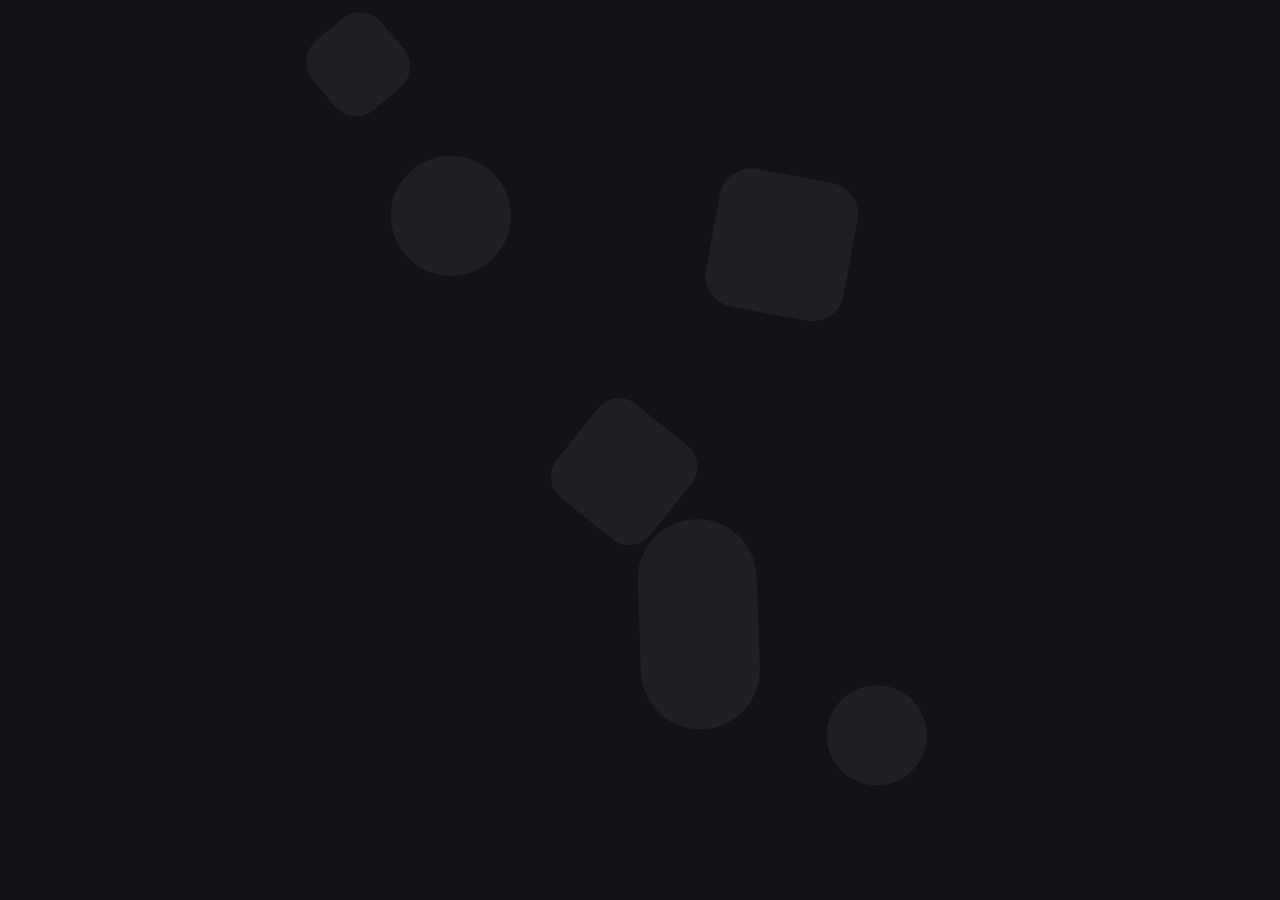
<file: sample_wallpaper/index.html>
<!DOCTYPE html>
<html lang="ru">
<head>
    <meta charset="UTF-8">
    <meta name="viewport" content="width=device-width, initial-scale=1.0">
    <title>Material 3 Shapes</title>
    <style>
        * {
            box-sizing: border-box;
            margin: 0;
            padding: 0;
            user-select: none;
        }

        body {
            width: 100vw;
            height: 100vh;
            background: #000;
            overflow: hidden;
            position: relative;
        }

        canvas {
            display: block;
            width: 100%;
            height: 100%;
        }
    </style>
</head>
<body>

    <canvas id="canvas"></canvas>

    <script>
    (function () {
        'use strict';

        var canvas = document.getElementById('canvas');
        var ctx = canvas.getContext('2d', { alpha: false });

        var MAX_DPR = 1.5;
        var viewW = window.innerWidth || 360;
        var viewH = window.innerHeight || 640;
        var scale = 1;

        function resizeCanvas() {
            viewW = window.innerWidth || 360;
            viewH = window.innerHeight || 640;
            scale = Math.min(window.devicePixelRatio || 1, MAX_DPR);

            canvas.width = Math.floor(viewW * scale);
            canvas.height = Math.floor(viewH * scale);
            ctx.setTransform(scale, 0, 0, scale, 0, 0);
        }
        window.addEventListener('resize', function () {
            resizeCanvas();
            clampShapes();
            requestDraw();
        });

        var isLocked = false;
        var isPaused = false;
        var isScreenOff = false;
        var animFrameId = null;

        var currentStrokeWidth = 0.0;
        var targetStrokeWidth = 0.0;

        var themeColors = {
            bg: '#141218',
            surface: '#211F26',
            primary: '#6750A4',
            secondary: '#625B71'
        };

        var speedMultiplier = 1.0;
        var targetShapeCount = 6;

        function readSettings() {
            var engine = window.WallpaperEngine;
            if (!engine || !engine.getSetting) return;
            try {
                var speed = engine.getSetting('speed', 'normal');
                speedMultiplier = speed === 'slow' ? 0.5 : (speed === 'fast' ? 1.8 : 1.0);
            } catch (e) {}
            try {
                var n = parseInt(engine.getSetting('shapeCount', '6'), 10);
                if (!isNaN(n) && n >= 2 && n <= 20) targetShapeCount = n;
            } catch (e) {}
            syncShapeCount();
        }

        var TYPES = ['circle', 'squircle', 'pill', 'rounded_diamond'];
        var shapes = [];
        var hasNativeRoundRect = typeof ctx.roundRect === 'function';

        function makeShape(id) {
            var radius = 50 + (id % 3) * 10;
            return {
                id: id,
                type: TYPES[id % TYPES.length],
                radius: radius,
                x: Math.random() * Math.max(1, viewW - radius * 2) + radius,
                y: Math.random() * Math.max(1, viewH - radius * 2) + radius,
                vx: (Math.random() - 0.5) * 1.2,
                vy: (Math.random() - 0.5) * 1.2,
                rotation: Math.random() * Math.PI * 2,
                vRot: (Math.random() - 0.5) * 0.01
            };
        }

        function syncShapeCount() {
            while (shapes.length < targetShapeCount) shapes.push(makeShape(shapes.length));
            while (shapes.length > targetShapeCount) shapes.pop();
        }

        function clampShapes() {
            for (var i = 0; i < shapes.length; i++) {
                var s = shapes[i];
                if (s.x < s.radius) s.x = s.radius;
                if (s.x > viewW - s.radius) s.x = Math.max(s.radius, viewW - s.radius);
                if (s.y < s.radius) s.y = s.radius;
                if (s.y > viewH - s.radius) s.y = Math.max(s.radius, viewH - s.radius);
            }
        }

        function roundRectPath(x, y, w, h, r) {
            if (hasNativeRoundRect) { ctx.roundRect(x, y, w, h, r); return; }
            ctx.moveTo(x + r, y);
            ctx.lineTo(x + w - r, y);
            ctx.quadraticCurveTo(x + w, y, x + w, y + r);
            ctx.lineTo(x + w, y + h - r);
            ctx.quadraticCurveTo(x + w, y + h, x + w - r, y + h);
            ctx.lineTo(x + r, y + h);
            ctx.quadraticCurveTo(x, y + h, x, y + h - r);
            ctx.lineTo(x, y + r);
            ctx.quadraticCurveTo(x, y, x + r, y);
            ctx.closePath();
        }

        function step(dt) {
            var mult = speedMultiplier * dt * 60;

            for (var i = 0; i < shapes.length; i++) {
                var s = shapes[i];
                s.x += s.vx * mult;
                s.y += s.vy * mult;
                s.rotation += s.vRot * mult;

                if (s.x - s.radius < 0) { s.x = s.radius; s.vx = Math.abs(s.vx); }
                if (s.x + s.radius > viewW) { s.x = viewW - s.radius; s.vx = -Math.abs(s.vx); }
                if (s.y - s.radius < 0) { s.y = s.radius; s.vy = Math.abs(s.vy); }
                if (s.y + s.radius > viewH) { s.y = viewH - s.radius; s.vy = -Math.abs(s.vy); }
            }

            for (var a = 0; a < shapes.length; a++) {
                var s1 = shapes[a];
                for (var b = a + 1; b < shapes.length; b++) {
                    var s2 = shapes[b];
                    var dx = s2.x - s1.x;
                    var dy = s2.y - s1.y;
                    var d2 = dx * dx + dy * dy;
                    var minDist = s1.radius + s2.radius + 30;
                    if (d2 >= minDist * minDist || d2 === 0) continue;

                    var dist = Math.sqrt(d2);
                    var overlap = (minDist - dist) * 0.04;
                    var nx = dx / dist;
                    var ny = dy / dist;

                    s1.x -= nx * overlap; s1.y -= ny * overlap;
                    s2.x += nx * overlap; s2.y += ny * overlap;

                    s1.vx -= nx * 0.015; s1.vy -= ny * 0.015;
                    s2.vx += nx * 0.015; s2.vy += ny * 0.015;
                }
            }
        }

        function drawFrame() {
            ctx.fillStyle = themeColors.bg;
            ctx.fillRect(0, 0, viewW, viewH);

            var showStroke = currentStrokeWidth > 0.1;

            for (var i = 0; i < shapes.length; i++) {
                var s = shapes[i];
                ctx.save();
                ctx.translate(s.x, s.y);
                ctx.rotate(s.rotation);

                ctx.fillStyle = themeColors.surface;
                if (showStroke) {
                    ctx.strokeStyle = themeColors.primary;
                    ctx.lineWidth = currentStrokeWidth;
                }

                ctx.beginPath();
                if (s.type === 'circle') {
                    ctx.arc(0, 0, s.radius, 0, Math.PI * 2);
                } else if (s.type === 'squircle') {
                    roundRectPath(-s.radius, -s.radius, s.radius * 2, s.radius * 2, s.radius * 0.45);
                } else if (s.type === 'pill') {
                    var pw = s.radius * 1.5, ph = s.radius * 0.85;
                    roundRectPath(-pw, -ph, pw * 2, ph * 2, ph);
                } else {
                    var r = s.radius * 0.9;
                    roundRectPath(-r, -r, r * 2, r * 2, 28);
                }

                ctx.fill();
                if (showStroke) ctx.stroke();
                ctx.restore();
            }
        }

        var lastTime = 0;

        function loop(now) {
            if (isPaused || isScreenOff) { animFrameId = null; return; }

            var dt = (now - lastTime) / 1000;
            if (!(dt > 0)) dt = 1 / 60;
            if (dt > 0.05) dt = 0.05;
            lastTime = now;

            currentStrokeWidth += (targetStrokeWidth - currentStrokeWidth) * (1 - Math.exp(-6 * dt));

            step(dt);
            drawFrame();

            animFrameId = requestAnimationFrame(loop);
        }

        function startLoop() {
            if (isPaused || isScreenOff) return;
            if (animFrameId !== null) return;
            lastTime = performance.now();
            animFrameId = requestAnimationFrame(loop);
        }

        function stopLoop() {
            if (animFrameId !== null) {
                cancelAnimationFrame(animFrameId);
                animFrameId = null;
            }
        }

        function requestDraw() {
            if (animFrameId === null) drawFrame();
        }

        function updateMetadata(data) {
            if (!data) return;

            if (data.accentColors) {
                themeColors.bg = data.accentColors.background || '#141218';
                themeColors.surface = data.accentColors.surfaceContainer || '#211F26';
                themeColors.primary = data.accentColors.primary || '#6750A4';
                themeColors.secondary = data.accentColors.secondary || '#625B71';
            }

            isLocked = !data.isUnlocked || data.screen === 'lock';
            targetStrokeWidth = isLocked ? 8.0 : 0.0;

            readSettings();
            startLoop();
        }

        window.addEventListener('wallpaperEngineReady', function (e) {
            updateMetadata(e.detail || (window.WallpaperEngine && window.WallpaperEngine.metadata));
        });
        window.addEventListener('wallpaperUpdate', function (e) { updateMetadata(e.detail); });
        window.addEventListener('wallpaperUnlock', function (e) { updateMetadata(e.detail); });
        window.addEventListener('wallpaperThemeChange', function (e) { updateMetadata(e.detail); });

        window.addEventListener('wallpaperScreenOn', function () {
            isScreenOff = false;
            for (var i = 0; i < shapes.length; i++) {
                shapes[i].vx = (Math.random() - 0.5) * 3.5;
                shapes[i].vy = (Math.random() - 0.5) * 3.5;
            }
            startLoop();
        });

        window.addEventListener('wallpaperScreenOff', function () {
            isScreenOff = true;
            stopLoop();
        });

        window.addEventListener('wallpaperPause', function () {
            isPaused = true;
            stopLoop();
        });

        window.addEventListener('wallpaperResume', function () {
            isPaused = false;
            startLoop();
        });

        resizeCanvas();
        syncShapeCount();
        drawFrame();
        startLoop();
    })();
    </script>
</body>
</html>
</file>
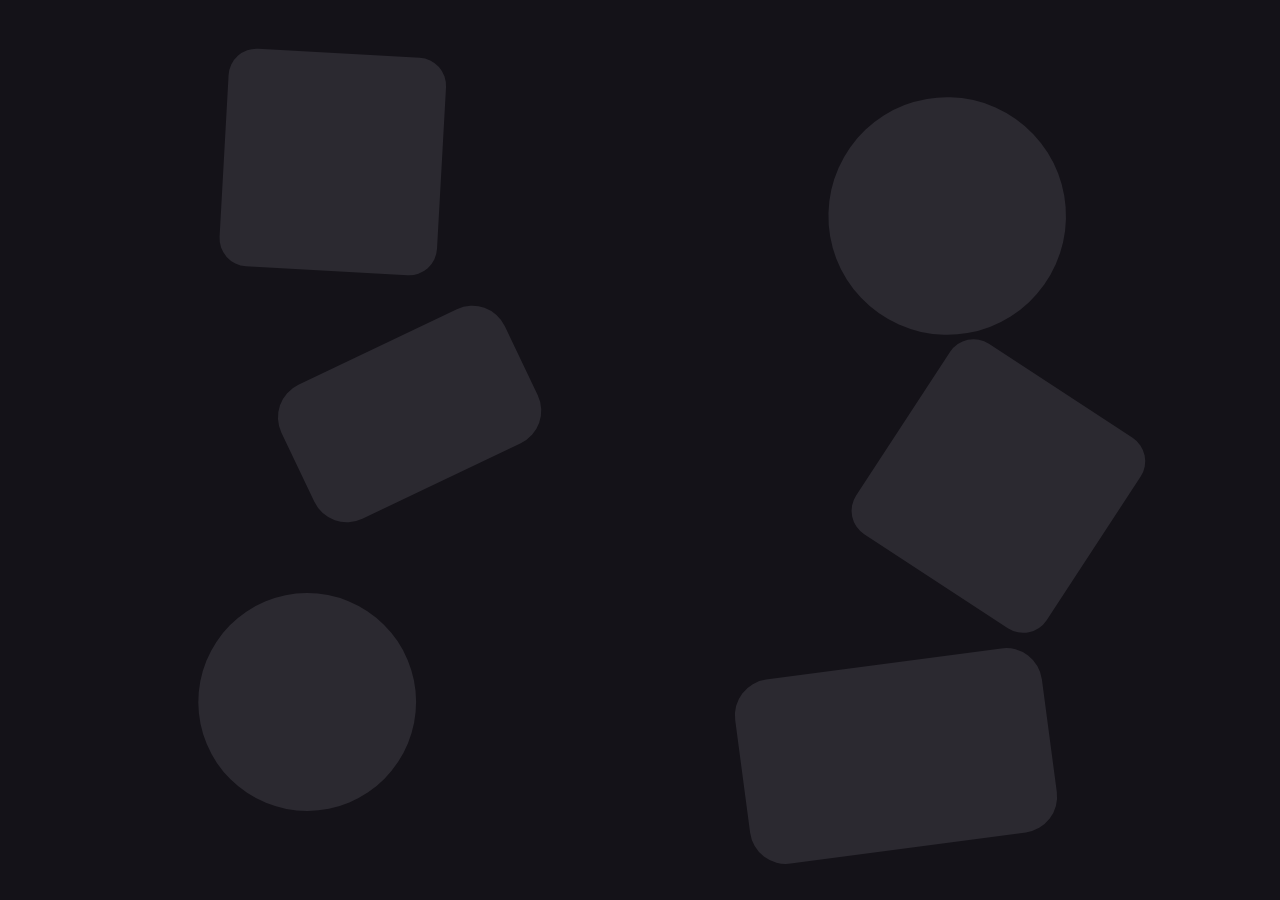
<file: sample_wallpaper_m3_lite/index.html>
<!DOCTYPE html>
<html lang="ru">
<head>
    <meta charset="UTF-8">
    <meta name="viewport" content="width=device-width, initial-scale=1.0, maximum-scale=1.0, user-scalable=no">
    <title>Material 3 Shapes (Lite)</title>
    <style>
        * { box-sizing: border-box; }

        body, html {
            margin: 0;
            padding: 0;
            width: 100vw;
            height: 100vh;
            overflow: hidden;
            background: #000;
        }

        canvas {
            display: block;
            width: 100%;
            height: 100%;
        }
    </style>
</head>
<body>
    <canvas id="canvas"></canvas>

    <script>
    (function () {
        'use strict';

        var canvas = document.getElementById('canvas');
        var ctx = canvas.getContext('2d', { alpha: false });

        var MAX_DPR = 1.5;

        var width = window.innerWidth || 1080;
        var height = window.innerHeight || 2400;
        var dpr = Math.min(window.devicePixelRatio || 1, MAX_DPR);

        var shapeColor = '#2B2930';
        var bgColor = '#141218';
        var isUnlocked = true;
        var isPaused = false;
        var currentBorderAlpha = 0.0;

        var animProgress = 1.0;
        var animStartTime = 0;
        var needResetTime = true;
        var lastFrameTimestamp = 0;
        var currentDurationMs = 2500;

        var durationUnlock = 2500;
        var durationScreenOn = 1200;
        var durationScreenOff = 400;

        var animFrameId = null;
        var shapes = [];

        var LAYOUT = [
            { rx: 0.26, ry: 0.18, k: 1.10, angle: 0.2, speed:  2.2, type: 'rect'   },
            { rx: 0.74, ry: 0.24, k: 1.20, angle: 0.8, speed: -1.8, type: 'circle' },
            { rx: 0.32, ry: 0.46, k: 1.00, angle: 1.4, speed:  2.0, type: 'pill'   },
            { rx: 0.78, ry: 0.54, k: 1.15, angle: 0.5, speed: -2.3, type: 'rect'   },
            { rx: 0.24, ry: 0.78, k: 1.10, angle: 2.1, speed:  1.6, type: 'circle' },
            { rx: 0.70, ry: 0.84, k: 1.25, angle: 1.1, speed: -1.9, type: 'pill'   }
        ];

        function layoutShapes() {
            var baseSize = Math.min(width, height) * 0.22;
            if (shapes.length !== LAYOUT.length) {
                shapes = LAYOUT.map(function (l) {
                    return { x: 0, y: 0, size: 0, angle: l.angle, speed: l.speed, type: l.type };
                });
            }
            for (var i = 0; i < LAYOUT.length; i++) {
                shapes[i].x = width * LAYOUT[i].rx;
                shapes[i].y = height * LAYOUT[i].ry;
                shapes[i].size = baseSize * LAYOUT[i].k;
            }
        }

        function resize() {
            dpr = Math.min(window.devicePixelRatio || 1, MAX_DPR);
            width = window.innerWidth || 1080;
            height = window.innerHeight || 2400;

            canvas.width = Math.round(width * dpr);
            canvas.height = Math.round(height * dpr);

            layoutShapes();
            drawFrame();
        }
        window.addEventListener('resize', resize);

        var hasNativeRoundRect = typeof ctx.roundRect === 'function';
        function roundRectPath(x, y, w, h, radius) {
            if (hasNativeRoundRect) {
                ctx.beginPath();
                ctx.roundRect(x, y, w, h, radius);
                return;
            }
            ctx.beginPath();
            ctx.moveTo(x + radius, y);
            ctx.lineTo(x + w - radius, y);
            ctx.quadraticCurveTo(x + w, y, x + w, y + radius);
            ctx.lineTo(x + w, y + h - radius);
            ctx.quadraticCurveTo(x + w, y + h, x + w - radius, y + h);
            ctx.lineTo(x + radius, y + h);
            ctx.quadraticCurveTo(x, y + h, x, y + h - radius);
            ctx.lineTo(x, y + radius);
            ctx.quadraticCurveTo(x, y, x + radius, y);
            ctx.closePath();
        }

        function triggerAnimation(durationMs) {
            if (isPaused) return;
            currentDurationMs = durationMs || 2500;
            needResetTime = true;
            if (animFrameId === null) {
                lastFrameTimestamp = performance.now();
                animFrameId = requestAnimationFrame(loop);
            }
        }

        function stopAnimation() {
            if (animFrameId !== null) {
                cancelAnimationFrame(animFrameId);
                animFrameId = null;
            }
        }

        function loop() {
            if (isPaused) { animFrameId = null; return; }

            var now = performance.now();
            if (needResetTime) {
                animStartTime = now;
                lastFrameTimestamp = now;
                needResetTime = false;
            }

            var elapsed = now - animStartTime;
            if (elapsed < 0) elapsed = 0;

            var dtSeconds = (now - lastFrameTimestamp) / 1000;
            if (dtSeconds > 0.033) dtSeconds = 0.033;
            if (dtSeconds < 0) dtSeconds = 0;
            lastFrameTimestamp = now;

            var targetBorderAlpha = isUnlocked ? 0.0 : 0.95;
            var k = 1 - Math.exp(-9 * dtSeconds);
            currentBorderAlpha += (targetBorderAlpha - currentBorderAlpha) * k;

            if (elapsed >= currentDurationMs && Math.abs(currentBorderAlpha - targetBorderAlpha) < 0.005) {
                animProgress = 0.0;
                currentBorderAlpha = targetBorderAlpha;
                drawFrame();
                animFrameId = null;
                return;
            }

            var t = elapsed / currentDurationMs;
            if (t > 1) t = 1;
            animProgress = Math.pow(1 - t, 2.5);

            for (var i = 0; i < shapes.length; i++) {
                shapes[i].angle += (shapes[i].speed * 1.1) * dtSeconds * animProgress;
            }

            drawFrame();
            animFrameId = requestAnimationFrame(loop);
        }

        function drawFrame() {
            ctx.setTransform(dpr, 0, 0, dpr, 0, 0);

            ctx.fillStyle = bgColor;
            ctx.fillRect(0, 0, width, height);

            var showBorder = currentBorderAlpha > 0.01;
            var strokeStyle = showBorder
                ? 'rgba(255, 255, 255, ' + currentBorderAlpha.toFixed(2) + ')'
                : null;

            for (var i = 0; i < shapes.length; i++) {
                var s = shapes[i];
                ctx.save();
                ctx.translate(s.x, s.y);
                ctx.rotate(s.angle);

                ctx.fillStyle = shapeColor;

                if (showBorder) {
                    ctx.strokeStyle = strokeStyle;
                    ctx.lineWidth = 6;
                }

                if (s.type === 'circle') {
                    ctx.beginPath();
                    ctx.arc(0, 0, s.size / 2, 0, Math.PI * 2);
                    ctx.fill();
                    if (showBorder) ctx.stroke();
                } else if (s.type === 'rect') {
                    roundRectPath(-s.size / 2, -s.size / 2, s.size, s.size, 28);
                    ctx.fill();
                    if (showBorder) ctx.stroke();
                } else {
                    var w = s.size * 1.25, h = s.size * 0.75;
                    roundRectPath(-w / 2, -h / 2, w, h, 36);
                    ctx.fill();
                    if (showBorder) ctx.stroke();
                }

                ctx.restore();
            }
        }

        function updateState(metadata) {
            if (!metadata) return;

            if (metadata.accentColors) {
                shapeColor = metadata.accentColors.surfaceContainer || metadata.accentColors.surface || '#2B2930';
                bgColor = metadata.accentColors.background || '#141218';
            }

            if (metadata.animationDurationUnlock) durationUnlock = metadata.animationDurationUnlock * 1000;
            if (metadata.animationDurationScreenOn) durationScreenOn = metadata.animationDurationScreenOn * 1000;
            if (metadata.animationDurationScreenOff) durationScreenOff = metadata.animationDurationScreenOff * 1000;

            if (typeof metadata.isUnlocked === 'boolean') isUnlocked = metadata.isUnlocked;

            triggerAnimation(isUnlocked ? durationUnlock : durationScreenOff);
        }

        window.addEventListener('wallpaperEngineReady', function (e) {
            updateState(e.detail || (window.WallpaperEngine && window.WallpaperEngine.metadata));
        });
        window.addEventListener('wallpaperUpdate', function (e) { updateState(e.detail); });

        window.addEventListener('wallpaperUnlock', function () {
            isUnlocked = true;
            triggerAnimation(durationUnlock);
        });

        window.addEventListener('wallpaperScreenOn', function () {
            triggerAnimation(durationScreenOn);
        });

        window.addEventListener('wallpaperScreenOff', function () {
            isUnlocked = false;
            currentBorderAlpha = 0.95;
            animProgress = 0.0;
            stopAnimation();
            drawFrame();
        });

        window.addEventListener('wallpaperPause', function () {
            isPaused = true;
            stopAnimation();
        });

        window.addEventListener('wallpaperResume', function () {
            isPaused = false;
            triggerAnimation(durationScreenOn);
        });

        resize();
        triggerAnimation(durationUnlock);
    })();
    </script>
</body>
</html>
</file>
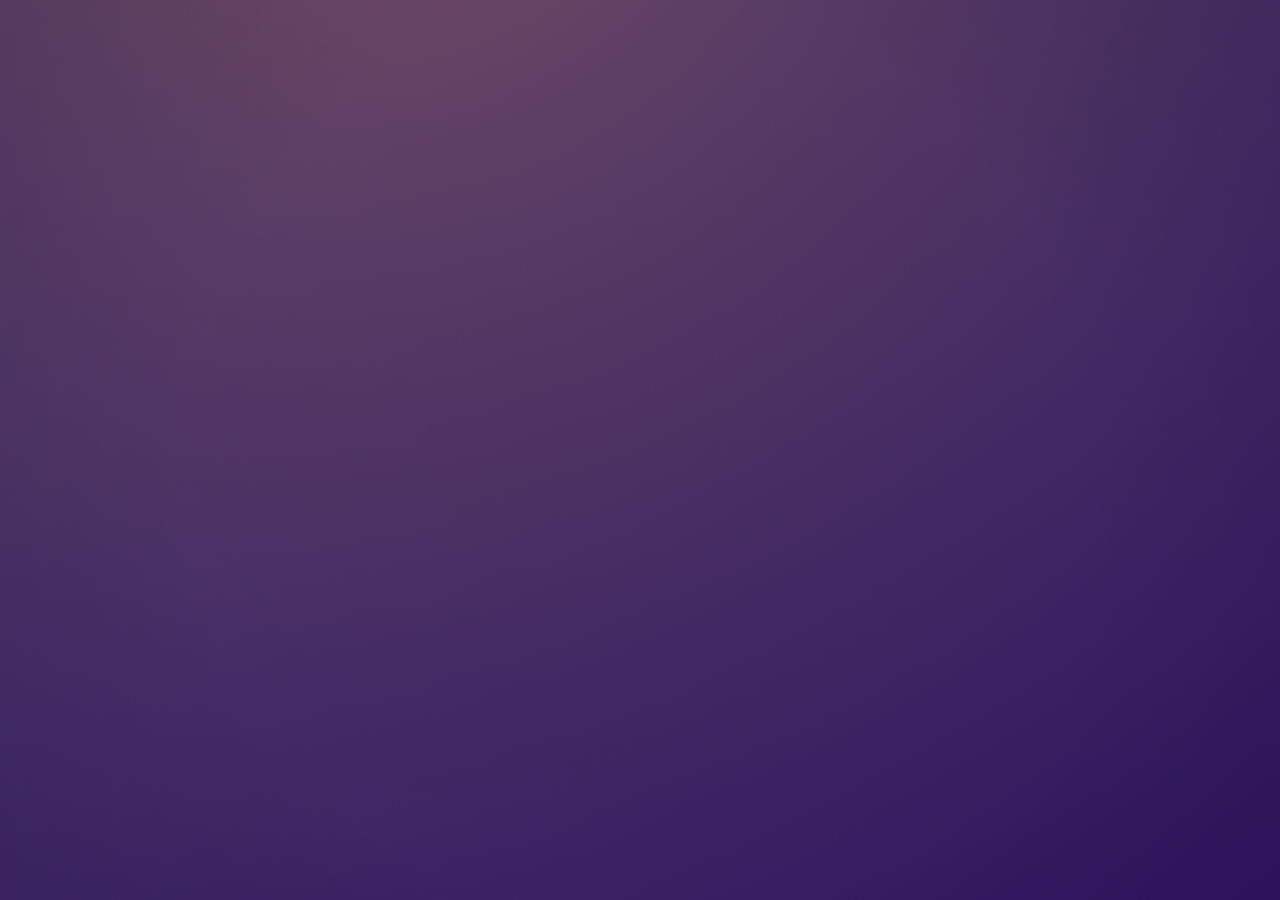
<file: sample_wallpaper_photo_blur/index.html>
<!DOCTYPE html>
<html lang="ru">
<head>
    <meta charset="UTF-8">
    <meta name="viewport" content="width=device-width, initial-scale=1.0">
    <title>Photo Blur Dynamics</title>
    <style>
        * { box-sizing: border-box; }

        body, html {
            margin: 0;
            padding: 0;
            width: 100%;
            height: 100%;
            overflow: hidden;
            background: #000;
        }

        canvas {
            display: block;
            width: 100%;
            height: 100%;
        }
    </style>
</head>
<body>

    <canvas id="canvas"></canvas>

    <script>
    (function () {
        'use strict';

        var canvas = document.getElementById('canvas');
        var ctx = canvas.getContext('2d', { alpha: false });

        var MAX_DPR = 1.5;
        var viewW = 0, viewH = 0, scale = 1;

        var accent = '#6750A4';
        var bgColor = '#141218';

        var blurAmount = 16;
        var animDurationMs = 600;

        var isPaused = false;
        var isScreenOff = false;
        var animFrameId = null;

        var lockProgress = 0;
        var lockTarget = 0;

        var layers = {
            home: { src: '', sharp: null, blurred: null, isDefault: true },
            lock: { src: '', sharp: null, blurred: null, isDefault: true }
        };


        function makeCanvas(w, h) {
            var c = document.createElement('canvas');
            c.width = Math.max(1, Math.round(w));
            c.height = Math.max(1, Math.round(h));
            return c;
        }

        function blurImage(source, sw, sh, radiusPx) {
            var factor = Math.max(2, Math.min(16, Math.round(radiusPx / 2)));
            var smallW = Math.max(2, Math.round(sw / factor));
            var smallH = Math.max(2, Math.round(sh / factor));

            var small = makeCanvas(smallW, smallH);
            var sctx = small.getContext('2d');
            sctx.imageSmoothingEnabled = true;
            sctx.drawImage(source, 0, 0, smallW, smallH);

            var mid = makeCanvas(smallW, smallH);
            var mctx = mid.getContext('2d');
            mctx.imageSmoothingEnabled = true;
            mctx.drawImage(small, 0, 0, smallW, smallH);

            var out = makeCanvas(sw, sh);
            var octx = out.getContext('2d', { alpha: false });
            octx.imageSmoothingEnabled = true;
            octx.drawImage(mid, 0, 0, sw, sh);
            return out;
        }

        function buildDefaultBackground(kind) {
            var w = 720, h = 1280;
            var c = makeCanvas(w, h);
            var g = c.getContext('2d', { alpha: false });

            var lin = g.createLinearGradient(0, 0, w, h);
            if (kind === 'lock') {
                lin.addColorStop(0, '#4f378b');
                lin.addColorStop(1, '#000000');
            } else {
                lin.addColorStop(0, '#6750a4');
                lin.addColorStop(1, '#21005d');
            }
            g.fillStyle = lin;
            g.fillRect(0, 0, w, h);

            var cx = kind === 'lock' ? w * 0.7 : w * 0.3;
            var cy = kind === 'lock' ? h * 0.8 : h * 0.2;
            var rad = g.createRadialGradient(cx, cy, 0, cx, cy, Math.max(w, h) * 0.75);
            rad.addColorStop(0, kind === 'lock' ? 'rgba(152,64,97,0.85)' : 'rgba(125,82,96,0.85)');
            rad.addColorStop(1, 'rgba(28,27,31,0)');
            g.fillStyle = rad;
            g.fillRect(0, 0, w, h);

            var vig = g.createRadialGradient(w / 2, h / 2, Math.min(w, h) * 0.35, w / 2, h / 2, Math.max(w, h) * 0.7);
            vig.addColorStop(0, 'rgba(0,0,0,0)');
            vig.addColorStop(1, 'rgba(0,0,0,0.35)');
            g.fillStyle = vig;
            g.fillRect(0, 0, w, h);

            return c;
        }

        function applyDefault(key) {
            var layer = layers[key];
            layer.isDefault = true;
            layer.src = '';
            layer.sharp = buildDefaultBackground(key);
            layer.blurred = blurImage(layer.sharp, layer.sharp.width, layer.sharp.height, blurAmount);
            requestDraw();
        }

        function loadPhoto(key, url) {
            var layer = layers[key];
            if (layer.src === url && !layer.isDefault) return;

            if (!url) { applyDefault(key); return; }

            var img = new Image();
            img.onload = function () {
                var maxSide = 1600;
                var iw = img.naturalWidth || img.width;
                var ih = img.naturalHeight || img.height;
                var k = Math.min(1, maxSide / Math.max(iw, ih));
                var tw = Math.max(1, Math.round(iw * k));
                var th = Math.max(1, Math.round(ih * k));

                var sharp = makeCanvas(tw, th);
                sharp.getContext('2d', { alpha: false }).drawImage(img, 0, 0, tw, th);

                layer.src = url;
                layer.isDefault = false;
                layer.sharp = sharp;
                layer.blurred = blurImage(sharp, tw, th, blurAmount);
                requestDraw();
            };
            img.onerror = function () { applyDefault(key); };
            img.src = url;
        }

        function rebuildBlur() {
            ['home', 'lock'].forEach(function (key) {
                var layer = layers[key];
                if (layer.sharp) {
                    layer.blurred = blurImage(layer.sharp, layer.sharp.width, layer.sharp.height, blurAmount);
                }
            });
            requestDraw();
        }


        function resize() {
            viewW = window.innerWidth || 1080;
            viewH = window.innerHeight || 2400;
            scale = Math.min(window.devicePixelRatio || 1, MAX_DPR);
            canvas.width = Math.round(viewW * scale);
            canvas.height = Math.round(viewH * scale);
            ctx.setTransform(scale, 0, 0, scale, 0, 0);
            requestDraw();
        }
        window.addEventListener('resize', resize);

        function drawCover(bitmap, alpha) {
            if (!bitmap || alpha <= 0.003) return;
            var bw = bitmap.width, bh = bitmap.height;
            var k = Math.max(viewW / bw, viewH / bh);
            var dw = bw * k, dh = bh * k;
            ctx.globalAlpha = alpha;
            ctx.drawImage(bitmap, (viewW - dw) / 2, (viewH - dh) / 2, dw, dh);
            ctx.globalAlpha = 1;
        }

        function drawFrame() {
            ctx.fillStyle = bgColor;
            ctx.fillRect(0, 0, viewW, viewH);

            var p = lockProgress;

            if (p < 0.997) {
                drawCover(layers.home.sharp, 1);
            }
            if (p > 0.003) {
                drawCover(layers.lock.blurred || layers.lock.sharp, p);
            }
        }

        function loop(now) {
            if (isPaused || isScreenOff) { animFrameId = null; return; }

            var dt = (now - lastTime) / 1000;
            if (!(dt > 0)) dt = 1 / 60;
            if (dt > 0.05) dt = 0.05;
            lastTime = now;

            var speed = 1 / Math.max(0.05, animDurationMs / 1000);
            var k = 1 - Math.exp(-4 * speed * dt);
            lockProgress += (lockTarget - lockProgress) * k;

            drawFrame();

            if (Math.abs(lockTarget - lockProgress) < 0.002) {
                lockProgress = lockTarget;
                drawFrame();
                animFrameId = null;
                return;
            }
            animFrameId = requestAnimationFrame(loop);
        }

        var lastTime = 0;

        function startLoop() {
            if (isPaused || isScreenOff) return;
            if (animFrameId !== null) return;
            lastTime = performance.now();
            animFrameId = requestAnimationFrame(loop);
        }

        function stopLoop() {
            if (animFrameId !== null) { cancelAnimationFrame(animFrameId); animFrameId = null; }
        }

        function requestDraw() {
            if (animFrameId === null) drawFrame();
        }


        function normalizeUrl(urlStr) {
            if (!urlStr) return '';
            if (/^(https?:|blob:|data:)/.test(urlStr)) return urlStr;
            return urlStr.replace(/^\/+/, '');
        }

        function readSettings() {
            var engine = window.WallpaperEngine;
            if (!engine || !engine.getSetting) return;

            var prevBlur = blurAmount;
            try {
                var b = parseFloat(engine.getSetting('blurAmount', '16'));
                if (!isNaN(b) && b >= 0 && b <= 64) blurAmount = b;
            } catch (e) {}
            try {
                var a = parseFloat(engine.getSetting('animSpeed', '0.6'));
                if (!isNaN(a) && a > 0 && a <= 5) animDurationMs = a * 1000;
            } catch (e) {}

            var homeImg = '', lockImg = '';
            try { homeImg = normalizeUrl(engine.getSetting('homePhoto', '')); } catch (e) {}
            try { lockImg = normalizeUrl(engine.getSetting('lockPhoto', '')); } catch (e) {}

            loadPhoto('home', homeImg);
            loadPhoto('lock', lockImg);

            if (prevBlur !== blurAmount) rebuildBlur();
        }

        function updateWallpaperState(metadata) {
            if (metadata && metadata.accentColors) {
                accent = metadata.accentColors.primary || accent;
                bgColor = metadata.accentColors.background || bgColor;
            }
            readSettings();
            if (metadata && typeof metadata.isUnlocked === 'boolean') {
                lockTarget = metadata.isUnlocked ? 0 : 1;
            }
            startLoop();
        }

        window.addEventListener('wallpaperEngineReady', function (e) {
            updateWallpaperState(e.detail || (window.WallpaperEngine && window.WallpaperEngine.metadata));
        });
        window.addEventListener('wallpaperUpdate', function (e) { updateWallpaperState(e.detail); });
        window.addEventListener('wallpaperUnlock', function () {
            lockTarget = 0;
            startLoop();
        });

        window.addEventListener('wallpaperScreenOn', function () {
            isScreenOff = false;
            startLoop();
        });

        window.addEventListener('wallpaperScreenOff', function () {
            isScreenOff = true;
            lockTarget = 1;
            lockProgress = 1;
            stopLoop();
            drawFrame();
        });

        window.addEventListener('wallpaperPause', function () {
            isPaused = true;
            stopLoop();
        });

        window.addEventListener('wallpaperResume', function () {
            isPaused = false;
            startLoop();
        });

        applyDefault('home');
        applyDefault('lock');
        resize();
    })();
    </script>
</body>
</html>
</file>
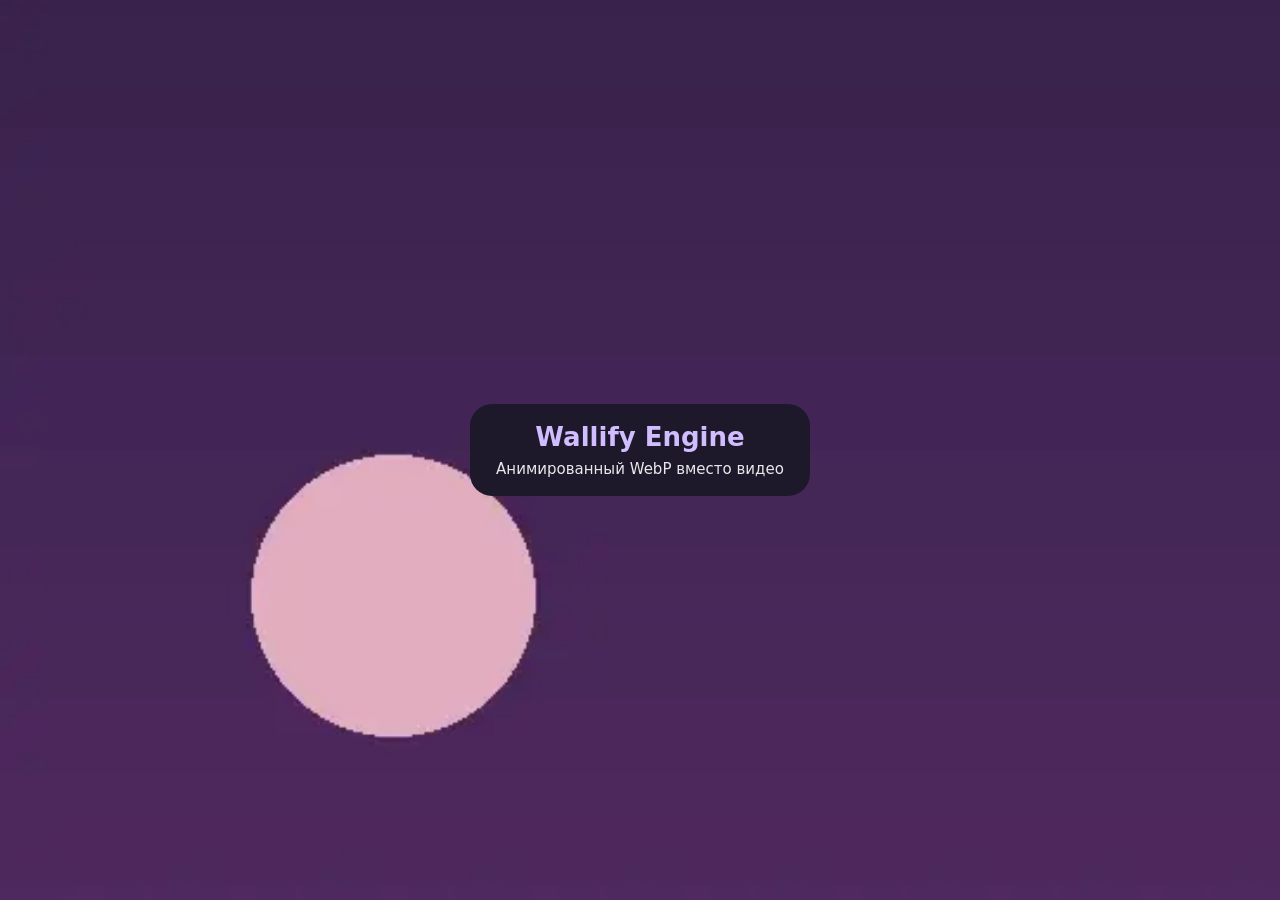
<file: sample_wallpaper_video_webp/index.html>
<!DOCTYPE html>
<html lang="ru">
<head>
    <meta charset="UTF-8">
    <meta name="viewport" content="width=device-width, initial-scale=1.0, maximum-scale=1.0, user-scalable=no">
    <title>Animated WebP Demo</title>
    <style>
        * { box-sizing: border-box; margin: 0; padding: 0; user-select: none; }

        body, html {
            width: 100vw;
            height: 100vh;
            overflow: hidden;
            background: #141218;
            font-family: system-ui, -apple-system, sans-serif;
        }

        #bg {
            position: absolute;
            top: 0; left: 0;
            width: 100%;
            height: 100%;
            object-fit: cover;
            z-index: 1;
        }

        .overlay {
            position: absolute;
            top: 0; left: 0;
            width: 100%; height: 100%;
            z-index: 2;
            display: flex;
            flex-direction: column;
            justify-content: center;
            align-items: center;
            color: #ffffff;
            text-align: center;
            padding: 20px;
        }

        .card {
            padding: 18px 26px;
            border-radius: 22px;
            background: #1D192B;
        }

        h1 { font-size: 26px; color: #D0BCFF; margin-bottom: 8px; }
        p { font-size: 15px; opacity: 0.9; }
    </style>
</head>
<body>
    <img id="bg" src="animation.webp" alt="">

    <div class="overlay">
        <div class="card">
            <h1>Wallify Engine</h1>
            <p>Анимированный WebP вместо видео</p>
        </div>
    </div>

    <script>
    (function () {
        'use strict';

        var bg = document.getElementById('bg');
        var card = document.querySelector('.card');
        var title = document.querySelector('h1');

        function applyMetadata(data) {
            if (!data || !data.accentColors) return;
            document.body.style.background = data.accentColors.background || '#141218';
            card.style.background = data.accentColors.surfaceContainer || '#1D192B';
            title.style.color = data.accentColors.primary || '#D0BCFF';
        }

        window.addEventListener('wallpaperEngineReady', function (e) {
            applyMetadata(e.detail || (window.WallpaperEngine && window.WallpaperEngine.metadata));
        });
        window.addEventListener('wallpaperUpdate', function (e) { applyMetadata(e.detail); });

        function kick() {
            var src = bg.getAttribute('src');
            if (!src) return;
            bg.setAttribute('src', '');
            bg.setAttribute('src', src);
        }

        window.addEventListener('wallpaperResume', kick);
        window.addEventListener('wallpaperScreenOn', kick);
    })();
    </script>
</body>
</html>
</file>
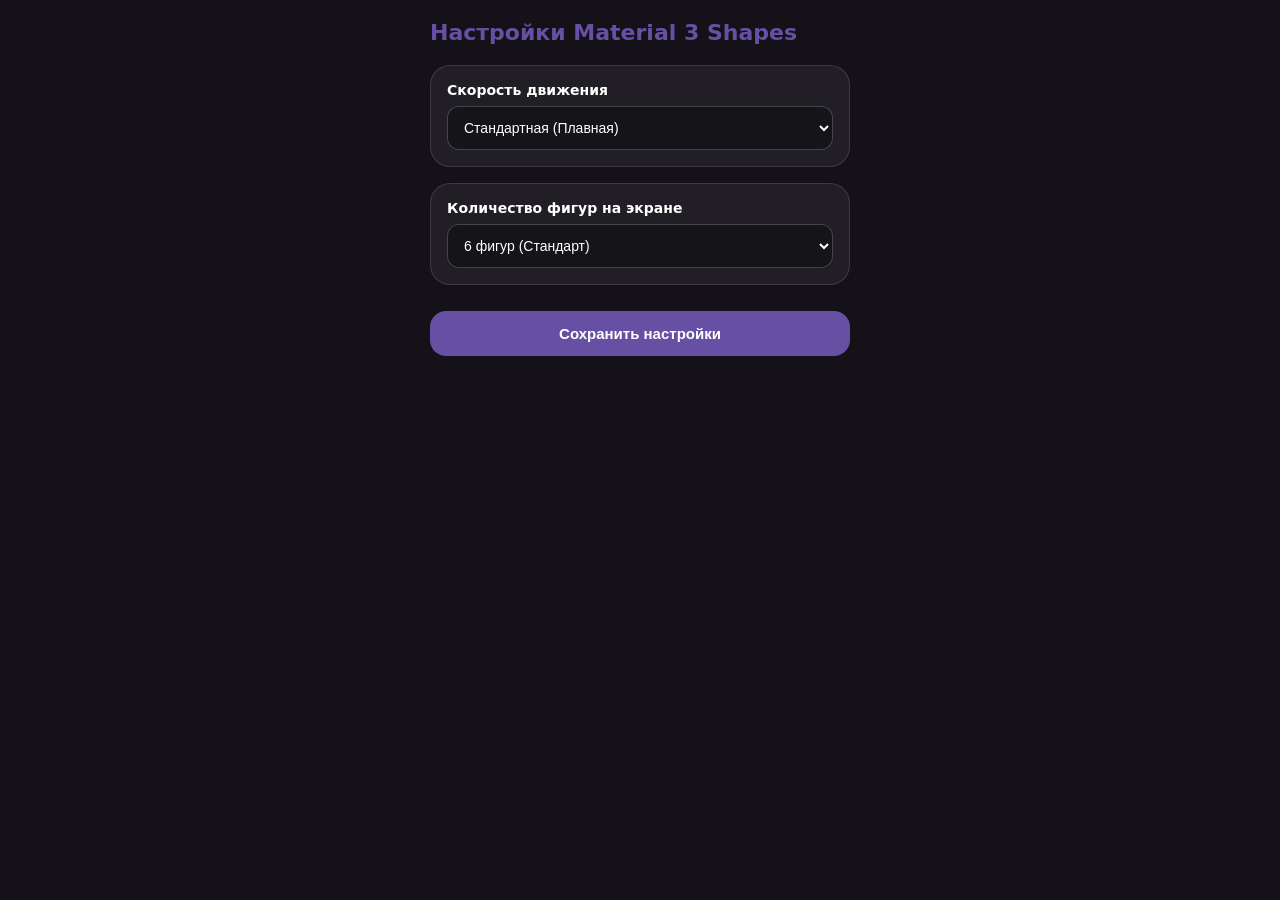
<file: sample_wallpaper/settings/index.html>
<!DOCTYPE html>
<html lang="ru">
<head>
    <meta charset="UTF-8">
    <meta name="viewport" content="width=device-width, initial-scale=1.0">
    <title>Настройки Material 3 Shapes</title>
    <style>
        :root {
            --accent-primary: #6750A4;
            --accent-secondary: #625B71;
            --bg-color: #141218;
            --card-bg: rgba(255, 255, 255, 0.06);
        }

        body {
            margin: 0;
            padding: 20px;
            font-family: system-ui, -apple-system, sans-serif;
            background-color: var(--bg-color);
            color: #ffffff;
            transition: background-color 0.4s ease;
        }

        .container {
            max-width: 420px;
            margin: 0 auto;
        }

        h2 {
            color: var(--accent-primary);
            font-size: 22px;
            margin-top: 0;
            margin-bottom: 20px;
        }

        .setting-group {
            margin-bottom: 16px;
            background: var(--card-bg);
            border: 1px solid rgba(255, 255, 255, 0.12);
            padding: 16px;
            border-radius: 20px;
        }

        .toast {
            position: fixed;
            bottom: 24px;
            left: 50%;
            transform: translateX(-50%);
            background: var(--accent-primary);
            color: #ffffff;
            padding: 12px 24px;
            border-radius: 16px;
            font-size: 14px;
            font-weight: bold;
            z-index: 999999;
            opacity: 1;
            transition: opacity 0.3s ease;
        }

        .toast.hidden { opacity: 0; }

        label {
            display: block;
            font-size: 14px;
            margin-bottom: 8px;
            font-weight: bold;
        }

        select {
            width: 100%;
            padding: 12px;
            border-radius: 12px;
            border: 1px solid rgba(255, 255, 255, 0.2);
            background: rgba(0, 0, 0, 0.35);
            color: #ffffff;
            box-sizing: border-box;
            font-size: 14px;
            outline: none;
        }

        select:focus {
            border-color: var(--accent-primary);
        }

        button {
            width: 100%;
            padding: 14px;
            border: none;
            border-radius: 16px;
            background: var(--accent-primary);
            color: #ffffff;
            font-weight: bold;
            font-size: 15px;
            cursor: pointer;
            margin-top: 10px;
            transition: opacity 0.2s;
        }

        button:active {
            opacity: 0.8;
        }
    </style>
</head>
<body>

    <div class="container">
        <h2>Настройки Material 3 Shapes</h2>

        <div class="setting-group">
            <label for="speed">Скорость движения</label>
            <select id="speed">
                <option value="slow">Медленная (Режим энергосбережения)</option>
                <option value="normal" selected>Стандартная (Плавная)</option>
                <option value="fast">Динамичная (Высокая скорость)</option>
            </select>
        </div>

        <div class="setting-group">
            <label for="shapeCount">Количество фигур на экране</label>
            <select id="shapeCount">
                <option value="4">4 фигуры (Минимализм)</option>
                <option value="6" selected>6 фигур (Стандарт)</option>
                <option value="8">8 фигур (Насыщенно)</option>
                <option value="12">12 фигур (Максимум)</option>
            </select>
        </div>

        <button id="saveBtn">Сохранить настройки</button>
    </div>

    <script>
    (function () {
        'use strict';

        var speedEl = document.getElementById('speed');
        var countEl = document.getElementById('shapeCount');
        var saveBtn = document.getElementById('saveBtn');

        var userTouched = false;
        speedEl.addEventListener('change', function () { userTouched = true; });
        countEl.addEventListener('change', function () { userTouched = true; });

        function applyMonetColors(metadata) {
            if (!metadata || !metadata.accentColors) return;
            var root = document.documentElement.style;
            root.setProperty('--accent-primary', metadata.accentColors.primary);
            root.setProperty('--accent-secondary', metadata.accentColors.secondary);
            root.setProperty('--bg-color', metadata.accentColors.background);
        }

        function loadSavedValues() {
            var engine = window.WallpaperEngine;
            if (!engine || !engine.getSetting) return;
            if (userTouched) return;

            applyMonetColors(engine.metadata || engine.getMetadata());
            speedEl.value = engine.getSetting('speed', 'normal') || 'normal';
            countEl.value = engine.getSetting('shapeCount', '6') || '6';
        }

        window.addEventListener('wallpaperUpdate', function (e) {
            applyMonetColors(e.detail);
            loadSavedValues();
        });
        window.addEventListener('wallpaperEngineReady', function (e) {
            applyMonetColors(e.detail);
            loadSavedValues();
        });

        saveBtn.addEventListener('click', function () {
            var engine = window.WallpaperEngine;
            if (!engine || !engine.saveSetting) return;
            engine.saveSetting('speed', speedEl.value);
            engine.saveSetting('shapeCount', countEl.value);
            userTouched = false;
            showToast('Настройки обоев сохранены!');
        });

        var toastEl = null;
        var toastTimer = null;
        var toastRemoveTimer = null;

        function showToast(msg) {
            if (toastTimer) clearTimeout(toastTimer);
            if (toastRemoveTimer) clearTimeout(toastRemoveTimer);

            if (!toastEl) {
                toastEl = document.createElement('div');
                toastEl.className = 'toast';
                document.body.appendChild(toastEl);
            }
            toastEl.textContent = msg;
            toastEl.classList.remove('hidden');

            toastTimer = setTimeout(function () {
                toastEl.classList.add('hidden');
                toastRemoveTimer = setTimeout(function () {
                    if (toastEl && toastEl.parentNode) toastEl.parentNode.removeChild(toastEl);
                    toastEl = null;
                }, 300);
            }, 2000);
        }

        loadSavedValues();
    })();
    </script>
</body>
</html>
</file>
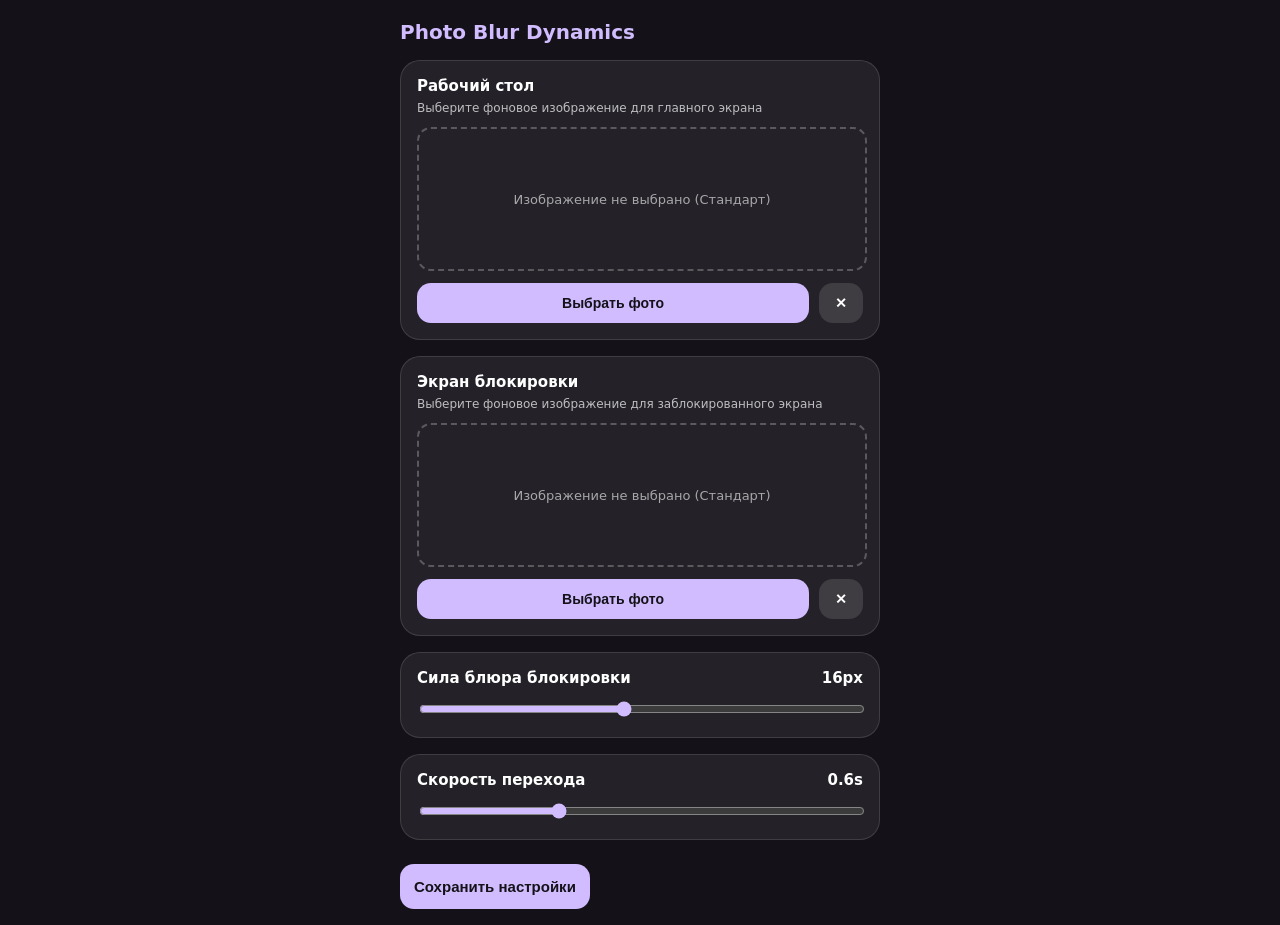
<file: sample_wallpaper_photo_blur/settings/index.html>
<!DOCTYPE html>
<html lang="ru">
<head>
    <meta charset="UTF-8">
    <meta name="viewport" content="width=device-width, initial-scale=1.0">
    <title>Настройки Photo Blur Dynamics</title>
    <style>
        :root {
            --accent-primary: #D0BCFF;
            --accent-secondary: #CCC2DC;
            --accent-tertiary: #EFB8C8;
            --accent-container: rgba(208, 188, 255, 0.15);
            --bg-color: #141218;
            --card-bg: rgba(255, 255, 255, 0.07);
            --text-color: #ffffff;
        }

        body {
            margin: 0;
            padding: 16px;
            font-family: system-ui, -apple-system, sans-serif;
            background-color: var(--bg-color);
            color: var(--text-color);
            box-sizing: border-box;
            transition: background-color 0.3s ease;
        }

        .container {
            max-width: 480px;
            margin: 0 auto;
        }

        h2 {
            color: var(--accent-primary);
            font-size: 20px;
            margin-top: 4px;
            margin-bottom: 16px;
            font-weight: bold;
        }

        .card {
            background: var(--card-bg);
            border: 1px solid rgba(255, 255, 255, 0.12);
            padding: 16px;
            border-radius: 20px;
            margin-bottom: 16px;
        }

        .toast {
            position: fixed;
            bottom: 20px;
            left: 50%;
            transform: translateX(-50%);
            background: var(--accent-primary);
            color: #141218;
            padding: 12px 24px;
            border-radius: 16px;
            font-size: 14px;
            font-weight: bold;
            z-index: 999999;
            opacity: 1;
            transition: opacity 0.3s ease;
        }

        .toast.hidden { opacity: 0; }

        .card-title {
            font-size: 15px;
            font-weight: bold;
            margin-bottom: 6px;
            display: flex;
            align-items: center;
            justify-content: space-between;
        }

        .card-desc {
            font-size: 12px;
            opacity: 0.7;
            margin-bottom: 12px;
        }

        .preview-box {
            width: 100%;
            height: 140px;
            border-radius: 14px;
            background-size: cover;
            background-position: center;
            border: 2px dashed rgba(255, 255, 255, 0.25);
            display: flex;
            align-items: center;
            justify-content: center;
            margin-bottom: 12px;
            overflow: hidden;
            position: relative;
        }

        .preview-box span {
            font-size: 13px;
            opacity: 0.6;
        }

        .btn-row {
            display: flex;
            gap: 10px;
        }

        button {
            flex: 1;
            padding: 12px;
            border: none;
            border-radius: 14px;
            background: var(--accent-primary);
            color: #141218;
            font-weight: bold;
            font-size: 14px;
            cursor: pointer;
            transition: opacity 0.2s, background-color 0.3s ease;
        }

        button.btn-secondary {
            background: rgba(255, 255, 255, 0.12);
            color: #ffffff;
            flex: 0 0 auto;
            width: 44px;
        }

        button:active {
            opacity: 0.8;
        }

        input[type="range"] {
            width: 100%;
            accent-color: var(--accent-primary);
            margin-top: 8px;
        }

        input[type="file"] {
            display: none;
        }
    </style>
</head>
<body>

    <div class="container">
        <h2>Photo Blur Dynamics</h2>

        <div class="card">
            <div class="card-title">
                <span>Рабочий стол</span>
            </div>
            <div class="card-desc">Выберите фоновое изображение для главного экрана</div>

            <div id="homePreview" class="preview-box">
                <span>Изображение не выбрано (Стандарт)</span>
            </div>

            <input type="file" id="homeFileInput" accept="image/*">

            <div class="btn-row">
                <button id="pickHomeBtn">Выбрать фото</button>
                <button id="clearHomeBtn" class="btn-secondary" title="Очистить">✕</button>
            </div>
        </div>

        <div class="card">
            <div class="card-title">
                <span>Экран блокировки</span>
            </div>
            <div class="card-desc">Выберите фоновое изображение для заблокированного экрана</div>

            <div id="lockPreview" class="preview-box">
                <span>Изображение не выбрано (Стандарт)</span>
            </div>

            <input type="file" id="lockFileInput" accept="image/*">

            <div class="btn-row">
                <button id="pickLockBtn">Выбрать фото</button>
                <button id="clearLockBtn" class="btn-secondary" title="Очистить">✕</button>
            </div>
        </div>

        <div class="card">
            <div class="card-title">
                <span>Сила блюра блокировки</span>
                <span id="blurValText">16px</span>
            </div>
            <input type="range" id="blurSlider" min="0" max="35" value="16">
        </div>

        <div class="card">
            <div class="card-title">
                <span>Скорость перехода</span>
                <span id="speedValText">0.6s</span>
            </div>
            <input type="range" id="speedSlider" min="0.2" max="1.5" step="0.1" value="0.6">
        </div>

        <button id="saveAllBtn" style="margin-top: 8px; padding: 14px; font-size: 15px;">Сохранить настройки</button>
    </div>

    <script>
    (function () {
        'use strict';

        var homeImgPath = '';
        var lockImgPath = '';
        var pendingTarget = null;
        var userTouched = false;

        var el = function (id) { return document.getElementById(id); };

        function formatImgUrl(urlStr) {
            if (!urlStr) return '';
            if (/^(https?:|blob:|data:)/.test(urlStr)) return urlStr;
            return urlStr.replace(/^\/+/, '');
        }

        function applyMonetColors(metadata) {
            if (!metadata || !metadata.accentColors) return;
            var c = metadata.accentColors;
            var r = document.documentElement.style;
            if (c.primary) r.setProperty('--accent-primary', c.primary);
            if (c.secondary) r.setProperty('--accent-secondary', c.secondary);
            if (c.tertiary) r.setProperty('--accent-tertiary', c.tertiary);
            if (c.background) r.setProperty('--bg-color', c.background);
            if (c.surfaceContainer) r.setProperty('--card-bg', c.surfaceContainer);
        }

        function setPreview(box, url) {
            if (url) {
                box.style.backgroundImage = "url('" + url + "')";
                box.textContent = '';
            } else {
                box.style.backgroundImage = '';
                box.textContent = 'Изображение не выбрано (Стандарт)';
            }
        }

        function updatePreviews() {
            setPreview(el('homePreview'), formatImgUrl(homeImgPath));
            setPreview(el('lockPreview'), formatImgUrl(lockImgPath));
        }

        function loadValues() {
            var engine = window.WallpaperEngine;
            if (!engine || !engine.getSetting) return;
            if (userTouched) return;

            applyMonetColors(engine.metadata || engine.getMetadata());

            homeImgPath = engine.getSetting('homePhoto', '') || '';
            lockImgPath = engine.getSetting('lockPhoto', '') || '';

            var blurVal = engine.getSetting('blurAmount', '16') || '16';
            var speedVal = engine.getSetting('animSpeed', '0.6') || '0.6';

            el('blurSlider').value = blurVal;
            el('blurValText').textContent = blurVal + 'px';
            el('speedSlider').value = speedVal;
            el('speedValText').textContent = speedVal + 's';

            updatePreviews();
        }

        window.addEventListener('wallpaperUpdate', function (e) {
            applyMonetColors(e.detail);
            loadValues();
        });
        window.addEventListener('wallpaperEngineReady', function (e) {
            applyMonetColors(e.detail);
            loadValues();
        });

        window.addEventListener('wallpaperFileImported', function (e) {
            var paths = e.detail && e.detail.paths;
            if (!paths || !paths.length) return;
            userTouched = true;
            if (pendingTarget === 'lock') lockImgPath = paths[0];
            else homeImgPath = paths[0];
            pendingTarget = null;
            updatePreviews();
        });

        el('pickHomeBtn').addEventListener('click', function () {
            pendingTarget = 'home';
            el('homeFileInput').click();
        });
        el('pickLockBtn').addEventListener('click', function () {
            pendingTarget = 'lock';
            el('lockFileInput').click();
        });

        el('clearHomeBtn').addEventListener('click', function () {
            userTouched = true;
            homeImgPath = '';
            updatePreviews();
        });
        el('clearLockBtn').addEventListener('click', function () {
            userTouched = true;
            lockImgPath = '';
            updatePreviews();
        });

        el('blurSlider').addEventListener('input', function (e) {
            userTouched = true;
            el('blurValText').textContent = e.target.value + 'px';
        });
        el('speedSlider').addEventListener('input', function (e) {
            userTouched = true;
            el('speedValText').textContent = e.target.value + 's';
        });

        el('saveAllBtn').addEventListener('click', function () {
            var engine = window.WallpaperEngine;
            if (!engine || !engine.saveSetting) return;
            engine.saveSetting('homePhoto', homeImgPath);
            engine.saveSetting('lockPhoto', lockImgPath);
            engine.saveSetting('blurAmount', el('blurSlider').value);
            engine.saveSetting('animSpeed', el('speedSlider').value);
            userTouched = false;
            showToast('Настройки фото-обоев сохранены!');
        });

        var toastEl = null, toastTimer = null, toastRemoveTimer = null;

        function showToast(msg) {
            if (toastTimer) clearTimeout(toastTimer);
            if (toastRemoveTimer) clearTimeout(toastRemoveTimer);
            if (!toastEl) {
                toastEl = document.createElement('div');
                toastEl.className = 'toast';
                document.body.appendChild(toastEl);
            }
            toastEl.textContent = msg;
            toastEl.classList.remove('hidden');
            toastTimer = setTimeout(function () {
                toastEl.classList.add('hidden');
                toastRemoveTimer = setTimeout(function () {
                    if (toastEl && toastEl.parentNode) toastEl.parentNode.removeChild(toastEl);
                    toastEl = null;
                }, 300);
            }, 2000);
        }

        loadValues();
    })();
    </script>
</body>
</html>
</file>
